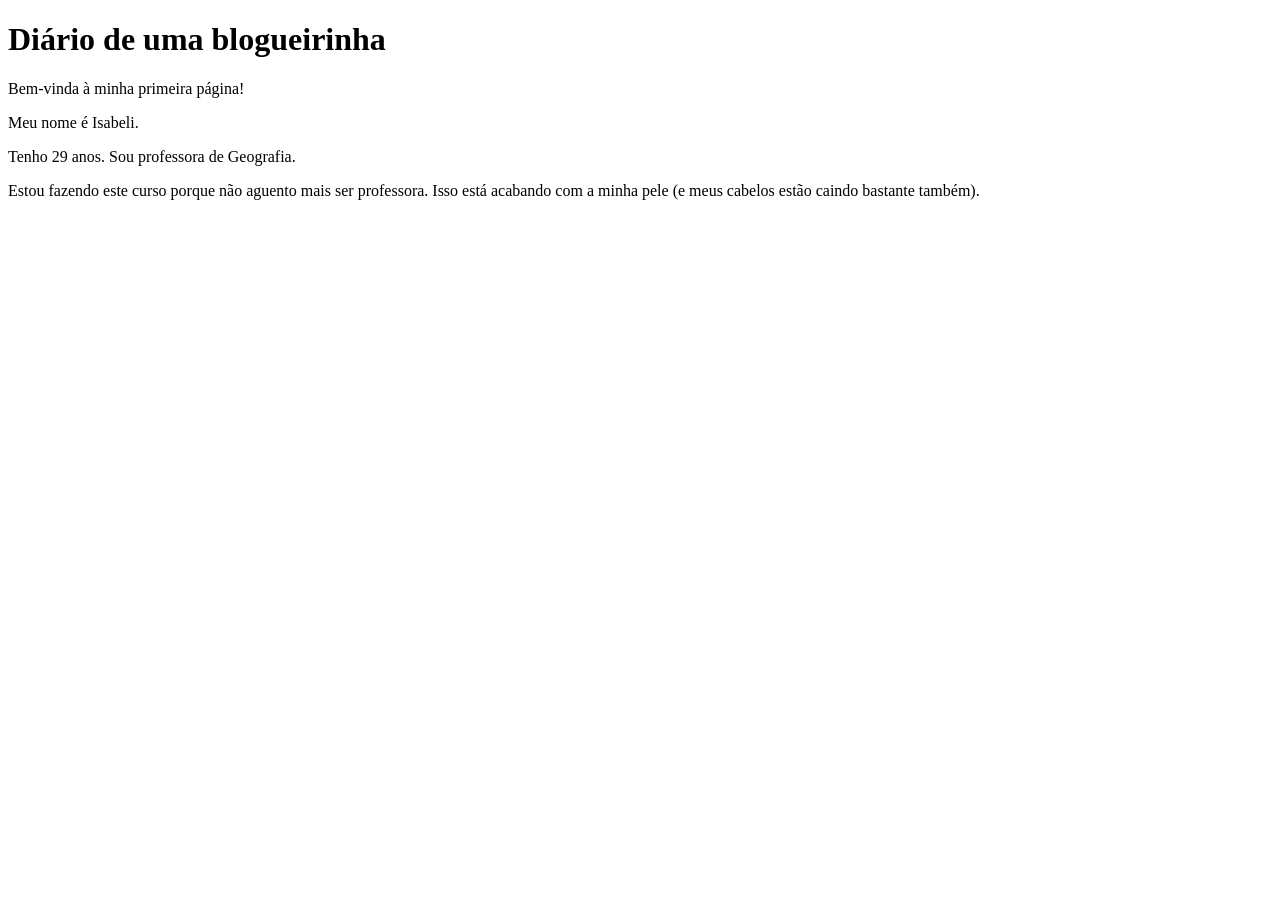
<file: atividade-1/index.html>
<!DOCTYPE html>
<html lang="pt-BR">
<head>
    <meta charset="UTF-8">
    <title>Minha primeira página Web</title>
</head>
<body>
    <h1>Diário de uma blogueirinha</h1>
    <p>Bem-vinda à minha primeira página!</p>
    <p>Meu nome é Isabeli.</p>
    <p>Tenho 29 anos. Sou professora de Geografia.</p>
    <p>Estou fazendo este curso porque não aguento mais ser professora. Isso está acabando com a minha pele (e meus cabelos estão caindo bastante também).</p>
    </p>
</body>
</html>
</file>
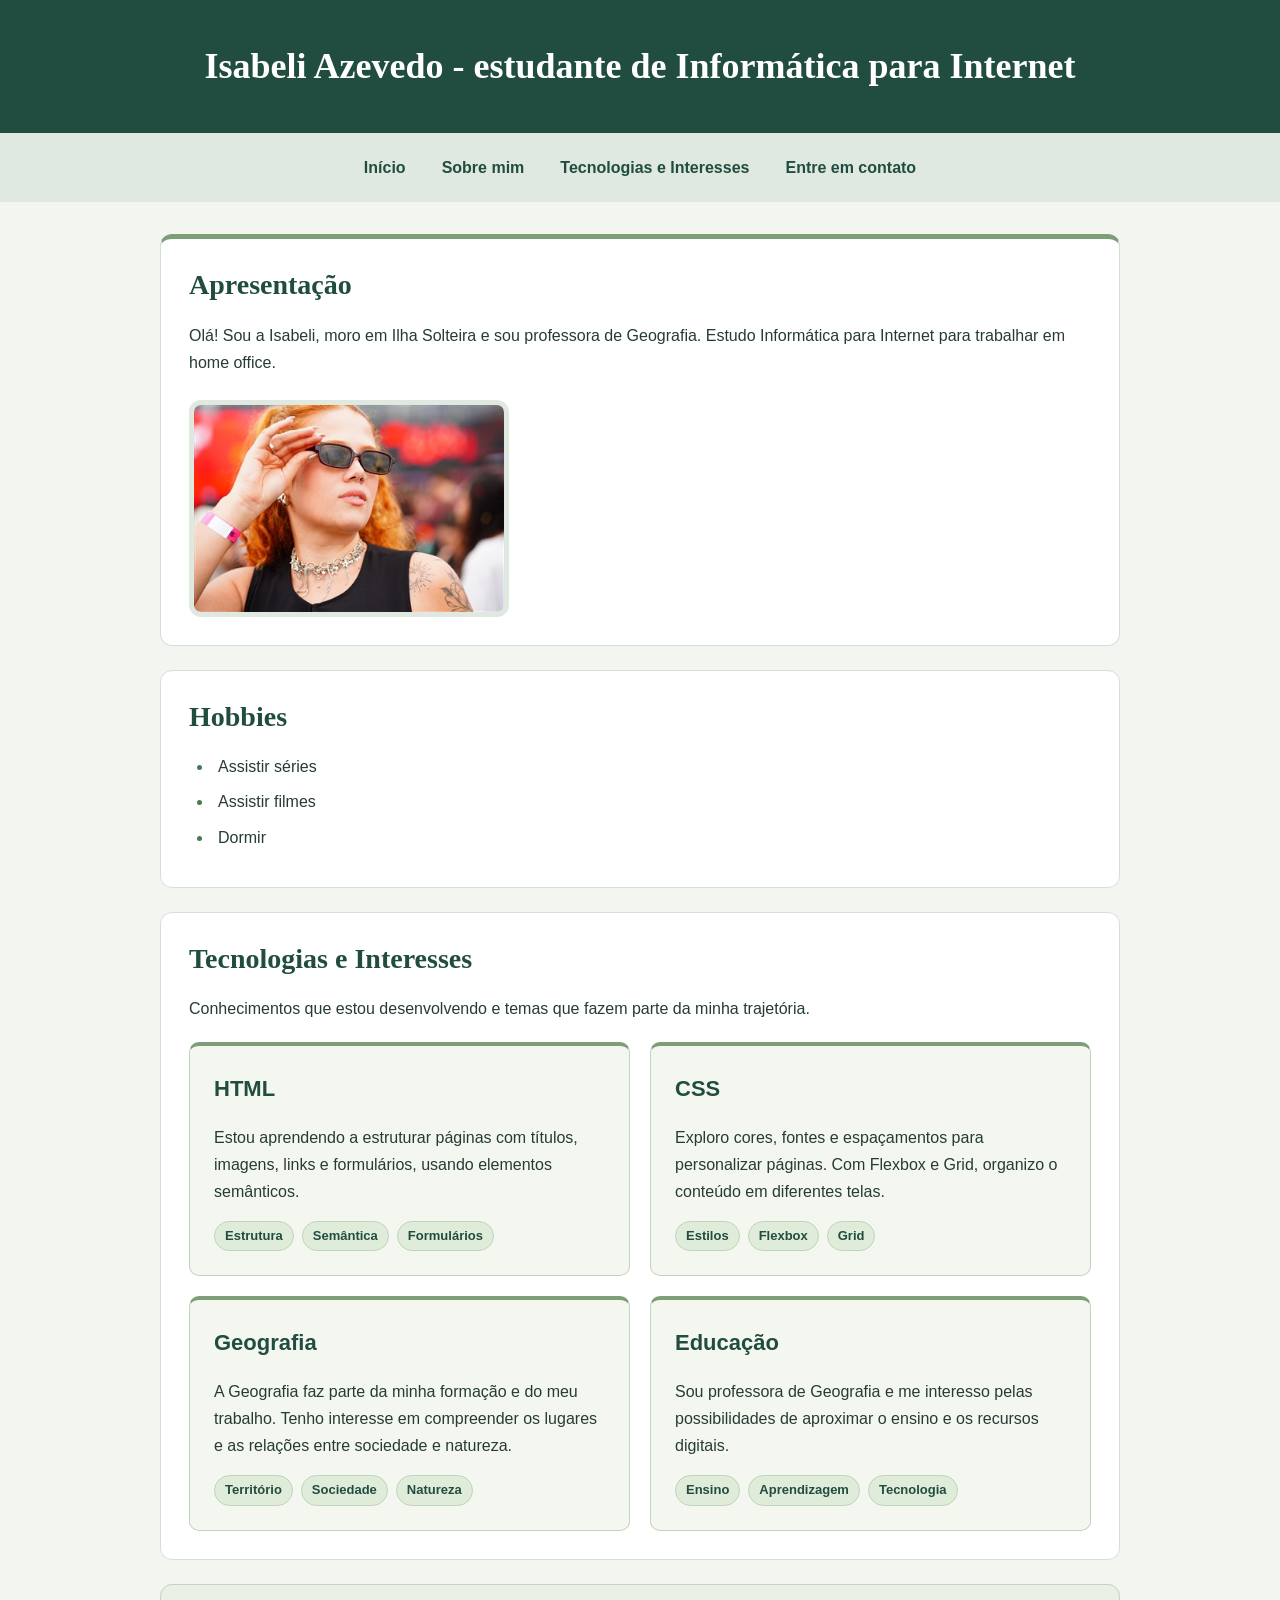
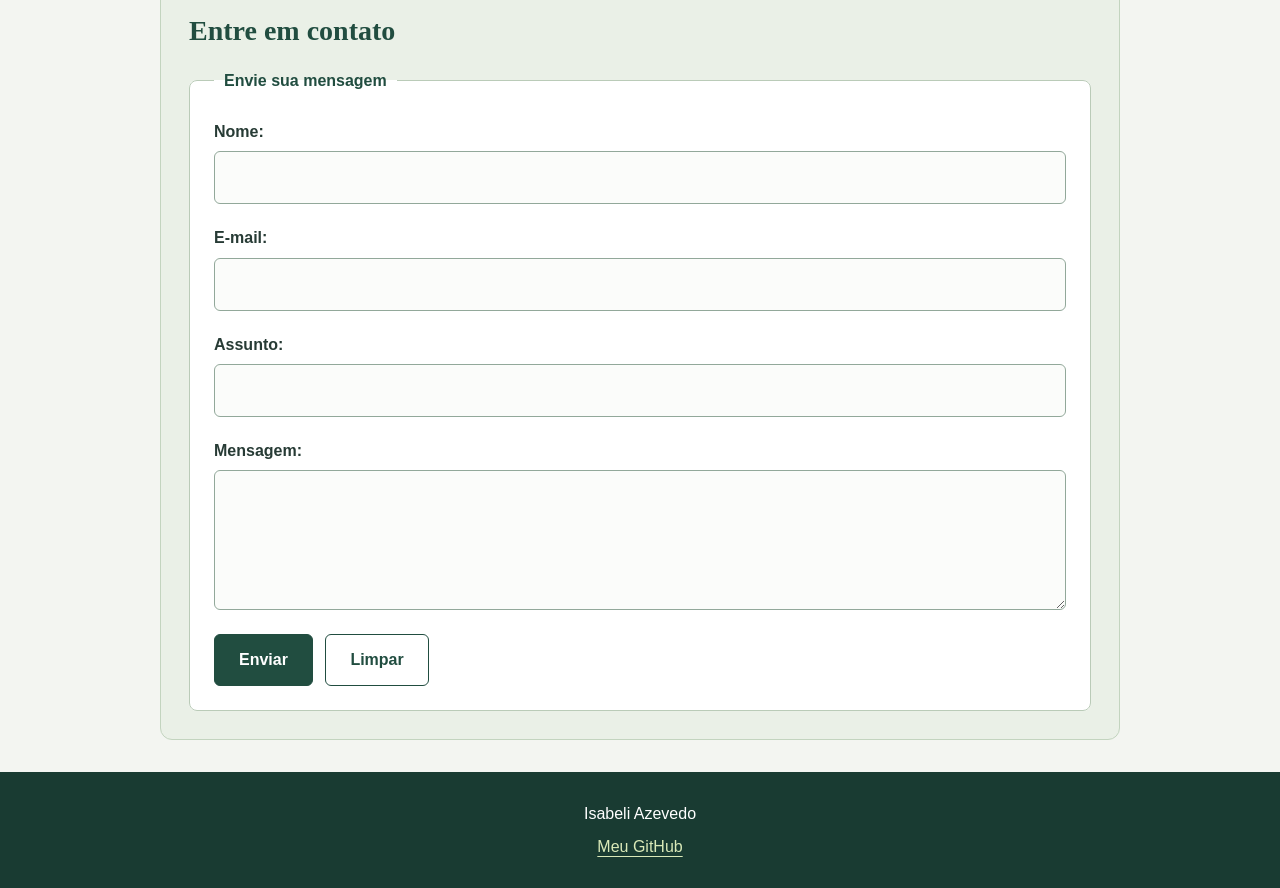
<file: atividade-2/index.html>
<!DOCTYPE html>
<html lang="pt-BR">
    <head>
        <meta charset="UTF-8">
        <meta name="viewport" content="width=device-width, initial-scale=1.0">
        <link rel="stylesheet" href="style.css">
        <title>Isabeli Azevedo</title>
    </head>
    <body>
        <header>
            <h1>Isabeli Azevedo - estudante de Informática para Internet</h1>
        </header>

        <nav>
            <a href="index.html">Início</a>
            <a href="sobre.html">Sobre mim</a>
            <a href="#tecnologias">Tecnologias e Interesses</a>
            <a href="#contato">Entre em contato</a>
        </nav>

        <main>
            <section class="apresentacao">
                <h2>Apresentação</h2>
                <p>
                    Olá! Sou a Isabeli, moro em Ilha Solteira e sou professora de Geografia.
                    Estudo Informática para Internet para trabalhar em home office.
                </p>
                <img class="foto-pessoal" src="img/foto.jpg" alt="Foto da Isabeli Azevedo">
            </section>

            <section>
                <h2>Hobbies</h2>
                <ul>
                    <li>Assistir séries</li>
                    <li>Assistir filmes</li>
                    <li>Dormir</li>
                </ul>
            </section>

            <section id="tecnologias" aria-labelledby="titulo-tecnologias">
                <h2 id="titulo-tecnologias">Tecnologias e Interesses</h2>
                <p>Conhecimentos que estou desenvolvendo e temas que fazem parte da minha trajetória.</p>
                <div class="grade-cartoes">
                    <article class="cartao">
                        <h3>HTML</h3>
                        <p>Estou aprendendo a estruturar páginas com títulos, imagens, links e formulários, usando elementos semânticos.</p>
                        <ul class="tags" aria-label="Tags de HTML">
                            <li>Estrutura</li>
                            <li>Semântica</li>
                            <li>Formulários</li>
                        </ul>
                    </article>
                    <article class="cartao">
                        <h3>CSS</h3>
                        <p>Exploro cores, fontes e espaçamentos para personalizar páginas. Com Flexbox e Grid, organizo o conteúdo em diferentes telas.</p>
                        <ul class="tags" aria-label="Tags de CSS">
                            <li>Estilos</li>
                            <li>Flexbox</li>
                            <li>Grid</li>
                        </ul>
                    </article>
                    <article class="cartao">
                        <h3>Geografia</h3>
                        <p>A Geografia faz parte da minha formação e do meu trabalho. Tenho interesse em compreender os lugares e as relações entre sociedade e natureza.</p>
                        <ul class="tags" aria-label="Tags de Geografia">
                            <li>Território</li>
                            <li>Sociedade</li>
                            <li>Natureza</li>
                        </ul>
                    </article>
                    <article class="cartao">
                        <h3>Educação</h3>
                        <p>Sou professora de Geografia e me interesso pelas possibilidades de aproximar o ensino e os recursos digitais.</p>
                        <ul class="tags" aria-label="Tags de Educação">
                            <li>Ensino</li>
                            <li>Aprendizagem</li>
                            <li>Tecnologia</li>
                        </ul>
                    </article>
                </div>
            </section>
            <section id="contato">
                <h2>Entre em contato</h2>
                <form method="get">
                    <fieldset>
                        <legend>Envie sua mensagem</legend>

                        <p>
                            <label for="nome">Nome:</label>
                            <input type="text" id="nome" name="nome" required>
                        </p>

                        <p>
                            <label for="email">E-mail:</label>
                            <input type="email" id="email" name="email" required>
                        </p>

                        <p>
                            <label for="assunto">Assunto:</label>
                            <input type="text" id="assunto" name="assunto" required>
                        </p>

                        <p>
                            <label for="mensagem">Mensagem:</label>
                            <textarea id="mensagem" name="mensagem" rows="6" cols="40" required></textarea>
                        </p>

                        <button type="submit">Enviar</button>
                        <button type="reset">Limpar</button>
                    </fieldset>
                </form>
            </section>
        </main>

        <footer>
            <p>Isabeli Azevedo</p>
            <a href="https://github.com/isabeliazevedo">Meu GitHub</a>
        </footer>
    </body>
</html>
</file>
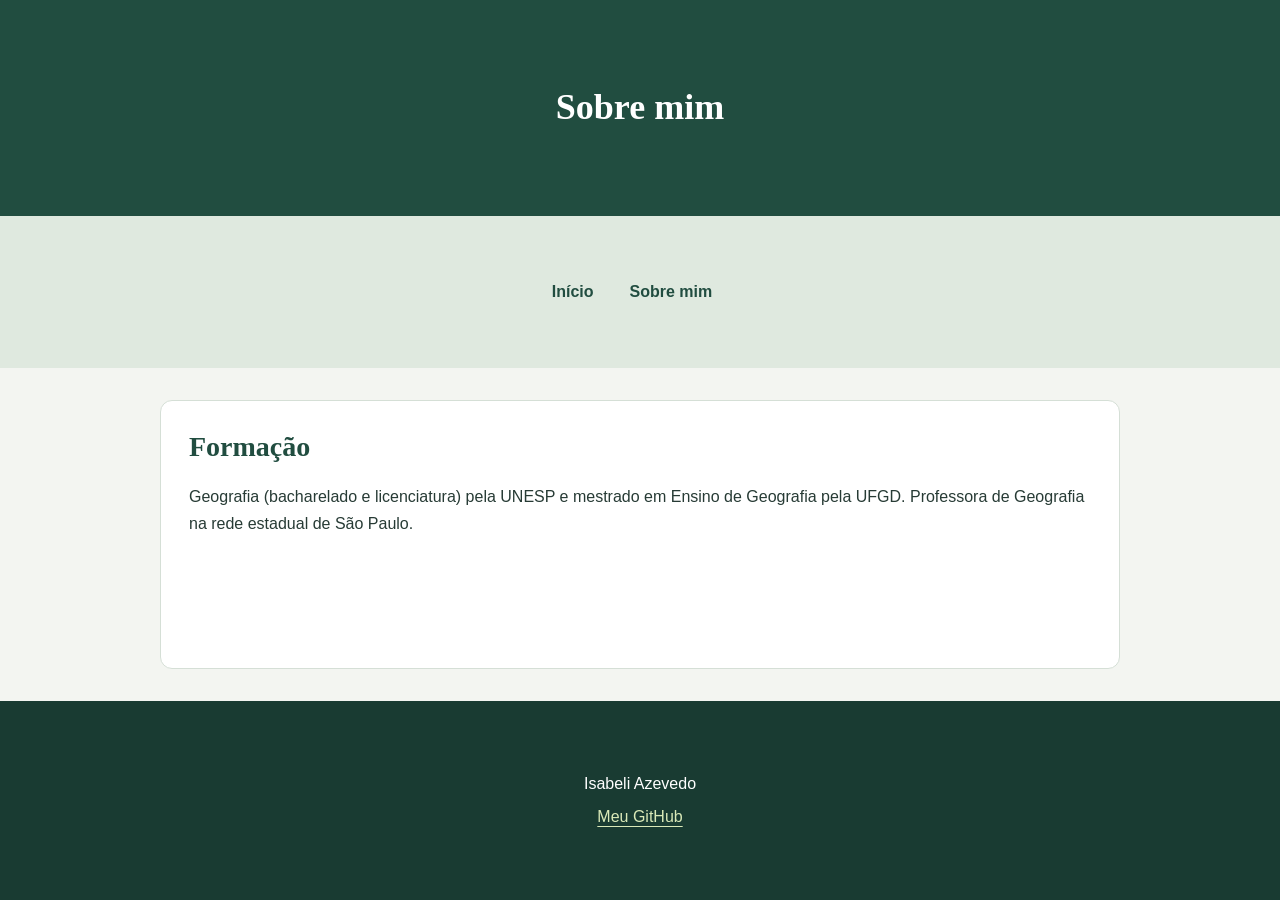
<file: atividade-2/sobre.html>
<!DOCTYPE html>
<html lang="pt-BR">
    <head>
        <meta charset="UTF-8">
        <meta name="viewport" content="width=device-width, initial-scale=1.0">
        <link rel="stylesheet" href="style.css">
        <title>Sobre mim</title>
    </head>
    <body>
        <header>
            <h1>Sobre mim</h1>
        </header>

        <nav>
            <a href="index.html">Início</a>
            <a href="sobre.html">Sobre mim</a>
        </nav>

        <main>
            <section>
                <h2>Formação</h2>
                <p>
                    Geografia (bacharelado e licenciatura) pela UNESP e mestrado em Ensino de
                    Geografia pela UFGD. Professora de Geografia na rede estadual de São Paulo.
                </p>
            </section>
        </main>

        <footer>
            <p>Isabeli Azevedo</p>
            <a href="https://github.com/isabeliazevedo">Meu GitHub</a>
        </footer>
    </body>
</html>
</file>
<file: atividade-2/style.css>
/* Base: fonte, cores e dimensões incluem o espaço das bordas. */
* {
    box-sizing: border-box;
}

html {
    scroll-behavior: smooth;
}

body {
    margin: 0;
    background-color: #f3f5f1;
    color: #273b35;
    font-family: Arial, Helvetica, sans-serif;
    font-size: 16px;
    line-height: 1.7;
}

header {
    padding: 44px 24px;
    background-color: #214d40;
    color: #ffffff;
    text-align: center;
}

h1 {
    max-width: 900px;
    margin: 0 auto;
    font-family: Georgia, 'Times New Roman', serif;
    font-size: 36px;
    font-weight: 700;
    line-height: 1.25;
    color: #ffffff;
}

h2 {
    margin: 0 0 18px;
    color: #214d40;
    font-family: Georgia, 'Times New Roman', serif;
    font-size: 28px;
    line-height: 1.3;
}

nav {
    padding: 15px 20px;
    background-color: #dfe9df;
    text-align: center;
}

a {
    color: #255d49;
    text-underline-offset: 4px;
}

nav a {
    display: inline-block;
    margin: 4px 8px;
    padding: 6px 14px;
    border-radius: 6px;
    color: #214d40;
    font-weight: 700;
    text-decoration: none;
}

nav a:hover {
    background-color: #214d40;
    color: #ffffff;
}

main {
    width: 92%;
    max-width: 960px;
    margin: 32px auto;
}

section {
    margin-bottom: 24px;
    padding: 28px;
    border: 1px solid #d5dfd6;
    border-radius: 12px;
    background-color: #ffffff;
}

p {
    margin: 0 0 20px;
}

.apresentacao {
    border-top: 5px solid #7c9f78;
}

.foto-pessoal {
    display: block;
    width: 320px;
    max-width: 100%;
    height: auto;
    margin-top: 24px;
    border: 5px solid #dfe9df;
    border-radius: 12px;
}

ul {
    margin: 0;
    padding-left: 24px;
}

li {
    margin-bottom: 8px;
    padding-left: 5px;
}

li::marker {
    color: #477955;
}

#contato {
    background-color: #eaf0e7;
    border-color: #c3d4bf;
}

fieldset {
    min-width: 0;
    margin: 0;
    padding: 24px;
    border: 1px solid #bacbb8;
    border-radius: 8px;
    background-color: #ffffff;
}

legend {
    padding: 0 10px;
    color: #214d40;
    font-weight: 700;
}

label {
    display: block;
    margin-bottom: 6px;
    font-weight: 700;
}

input,
textarea {
    display: block;
    width: 100%;
    margin: 0;
    padding: 12px;
    border: 1px solid #92a89a;
    border-radius: 6px;
    background-color: #fbfcfa;
    color: #273b35;
    font: inherit;
}

textarea {
    height: 140px;
    resize: vertical;
}

input:focus,
textarea:focus {
    outline: 3px solid #c4dfbb;
    border-color: #214d40;
}

button {
    margin: 4px 8px 0 0;
    padding: 11px 24px;
    border: 1px solid #214d40;
    border-radius: 6px;
    background-color: #214d40;
    color: #ffffff;
    font: inherit;
    font-weight: 700;
    cursor: pointer;
}

button[type="reset"] {
    background-color: #ffffff;
    color: #214d40;
}

button:hover {
    background-color: #15382d;
    color: #ffffff;
}

a:focus-visible,
button:focus-visible {
    outline: 3px solid #a5bc65;
    outline-offset: 4px;
}

footer {
    padding: 28px 20px;
    background-color: #193b32;
    color: #ffffff;
    text-align: center;
}

footer p {
    margin-bottom: 6px;
}

footer a {
    color: #d9e9b8;
}

footer a:hover {
    color: #ffffff;
}

/* Ajustes para telas pequenas. */
@media (max-width: 600px) {
    header {
        padding: 32px 20px;
    }

    h1 {
        font-size: 28px;
    }

    h2 {
        font-size: 25px;
    }

    section,
    fieldset {
        padding: 20px;
    }

    nav a {
        margin: 3px 0;
        padding: 6px 9px;
    }
}

/* Grid estrutura as áreas da página em duas colunas. */
body {
    display: grid;
    grid-template-columns: minmax(0, 1fr) minmax(0, 1fr);
    min-height: 100vh;
}

header,
nav,
main,
footer {
    grid-column: 1 / -1;
    min-width: 0;
}

header,
footer {
    display: grid;
    justify-items: center;
    align-content: center;
}

nav {
    display: grid;
    grid-template-columns: repeat(4, max-content);
    justify-content: center;
    align-items: center;
    gap: 8px;
}

nav a {
    margin: 0;
}

/* A apresentação ocupa duas colunas; o formulário também. */
main {
    display: grid;
    grid-template-columns: repeat(2, minmax(0, 1fr));
    gap: 24px;
}

main > section {
    min-width: 0;
    margin-bottom: 0;
}

.apresentacao,
#tecnologias,
#contato {
    grid-column: 1 / -1;
}

main > section:not(.apresentacao):not(#tecnologias):not(#contato) {
    grid-column: 1 / -1;
}

/* Grid distribui os quatro cartões em duas colunas. */
.grade-cartoes {
    display: grid;
    grid-template-columns: repeat(2, minmax(0, 1fr));
    gap: 20px;
}

/* Flexbox organiza o conteúdo de cada cartão verticalmente. */
.cartao {
    display: flex;
    flex-direction: column;
    justify-content: space-between;
    align-items: flex-start;
    gap: 16px;
    min-width: 0;
    padding: 24px;
    border: 1px solid #c3d4bf;
    border-top: 4px solid #7c9f78;
    border-radius: 10px;
    background-color: #f3f7f0;
}

.cartao h3 {
    margin: 0;
    color: #214d40;
    font-size: 22px;
}

.cartao p {
    flex-grow: 1;
    margin: 0;
}

.tags {
    display: flex;
    flex-wrap: wrap;
    align-items: center;
    gap: 8px;
    margin: auto 0 0;
    padding: 0;
    list-style: none;
}

.tags li {
    margin: 0;
    padding: 3px 10px;
    border: 1px solid #c0d3bc;
    border-radius: 20px;
    background-color: #e0ecda;
    color: #214d40;
    font-size: 13px;
    font-weight: 700;
}

@media (max-width: 760px) {
    nav {
        grid-template-columns: repeat(2, minmax(0, 1fr));
    }

    nav a {
        overflow-wrap: anywhere;
    }

    .grade-cartoes,
    main {
        grid-template-columns: minmax(0, 1fr);
    }

    .cartao {
        padding: 20px;
    }
}
</file>
